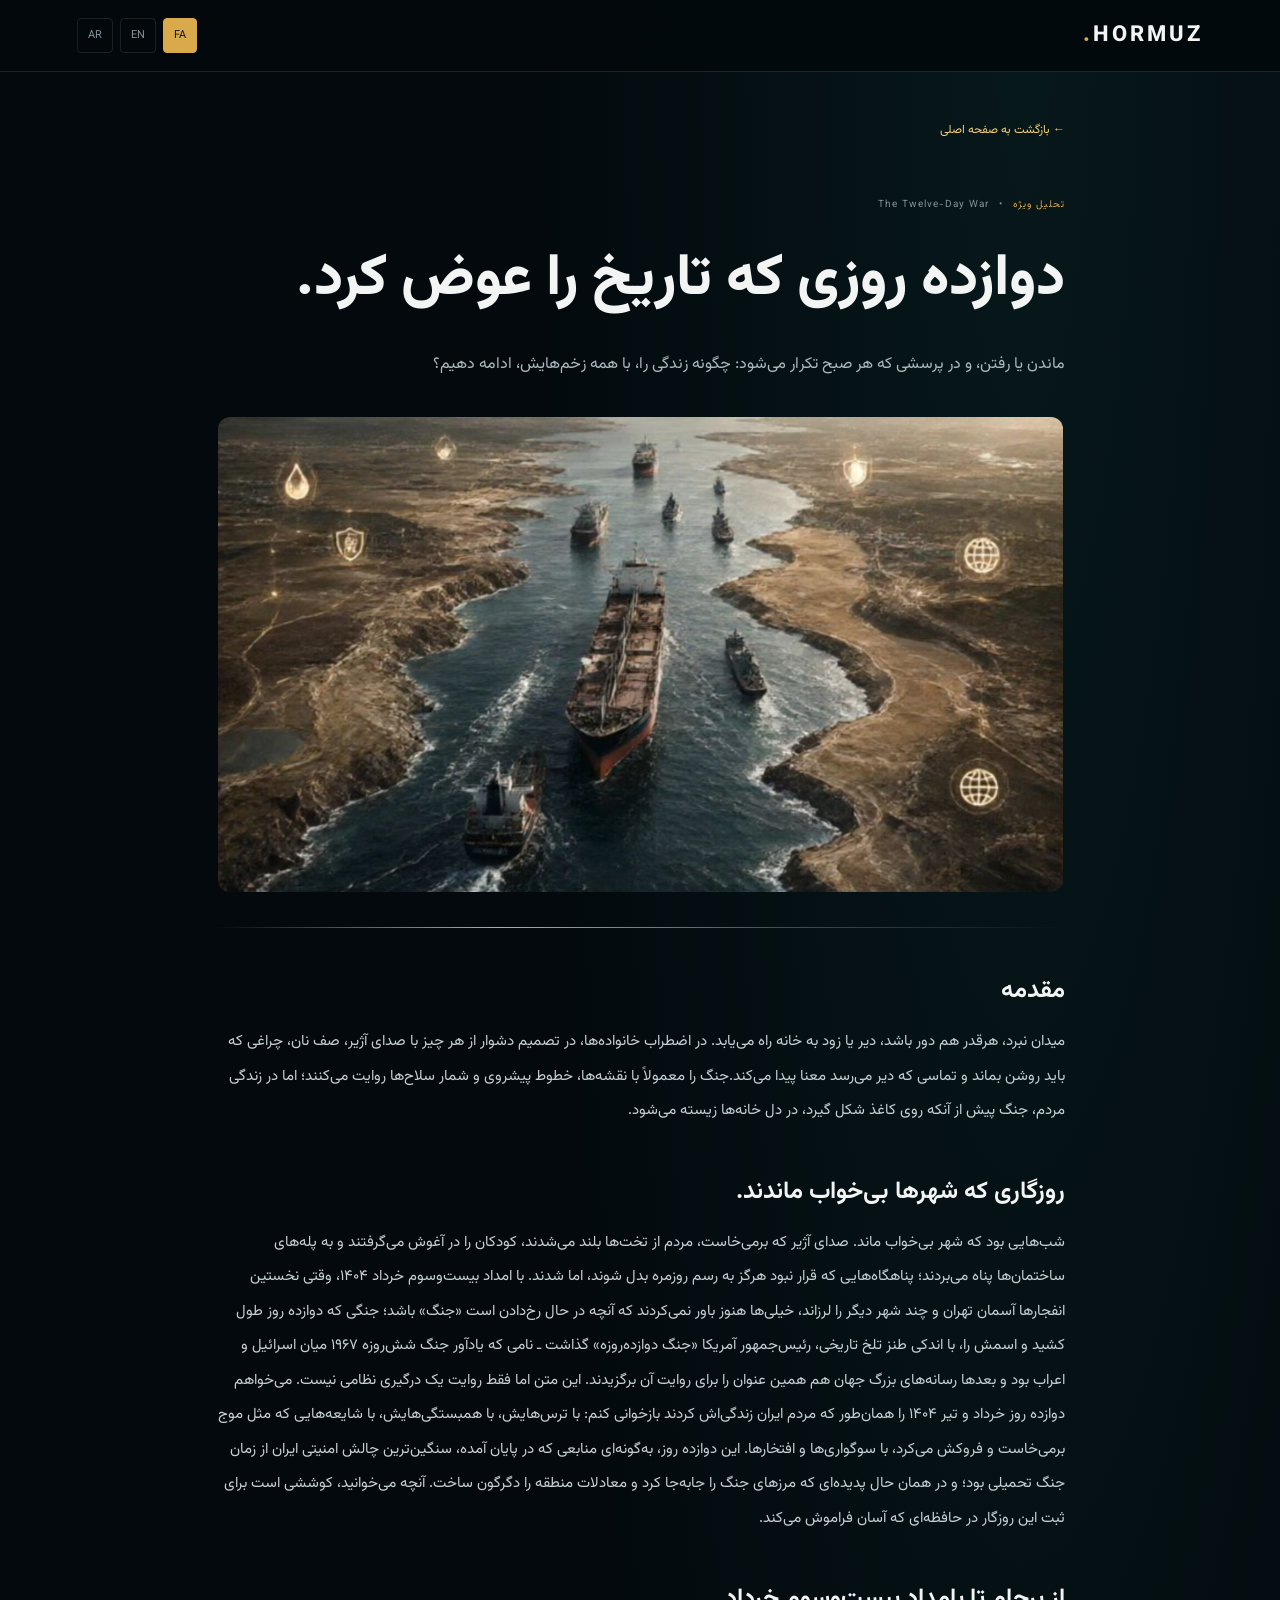
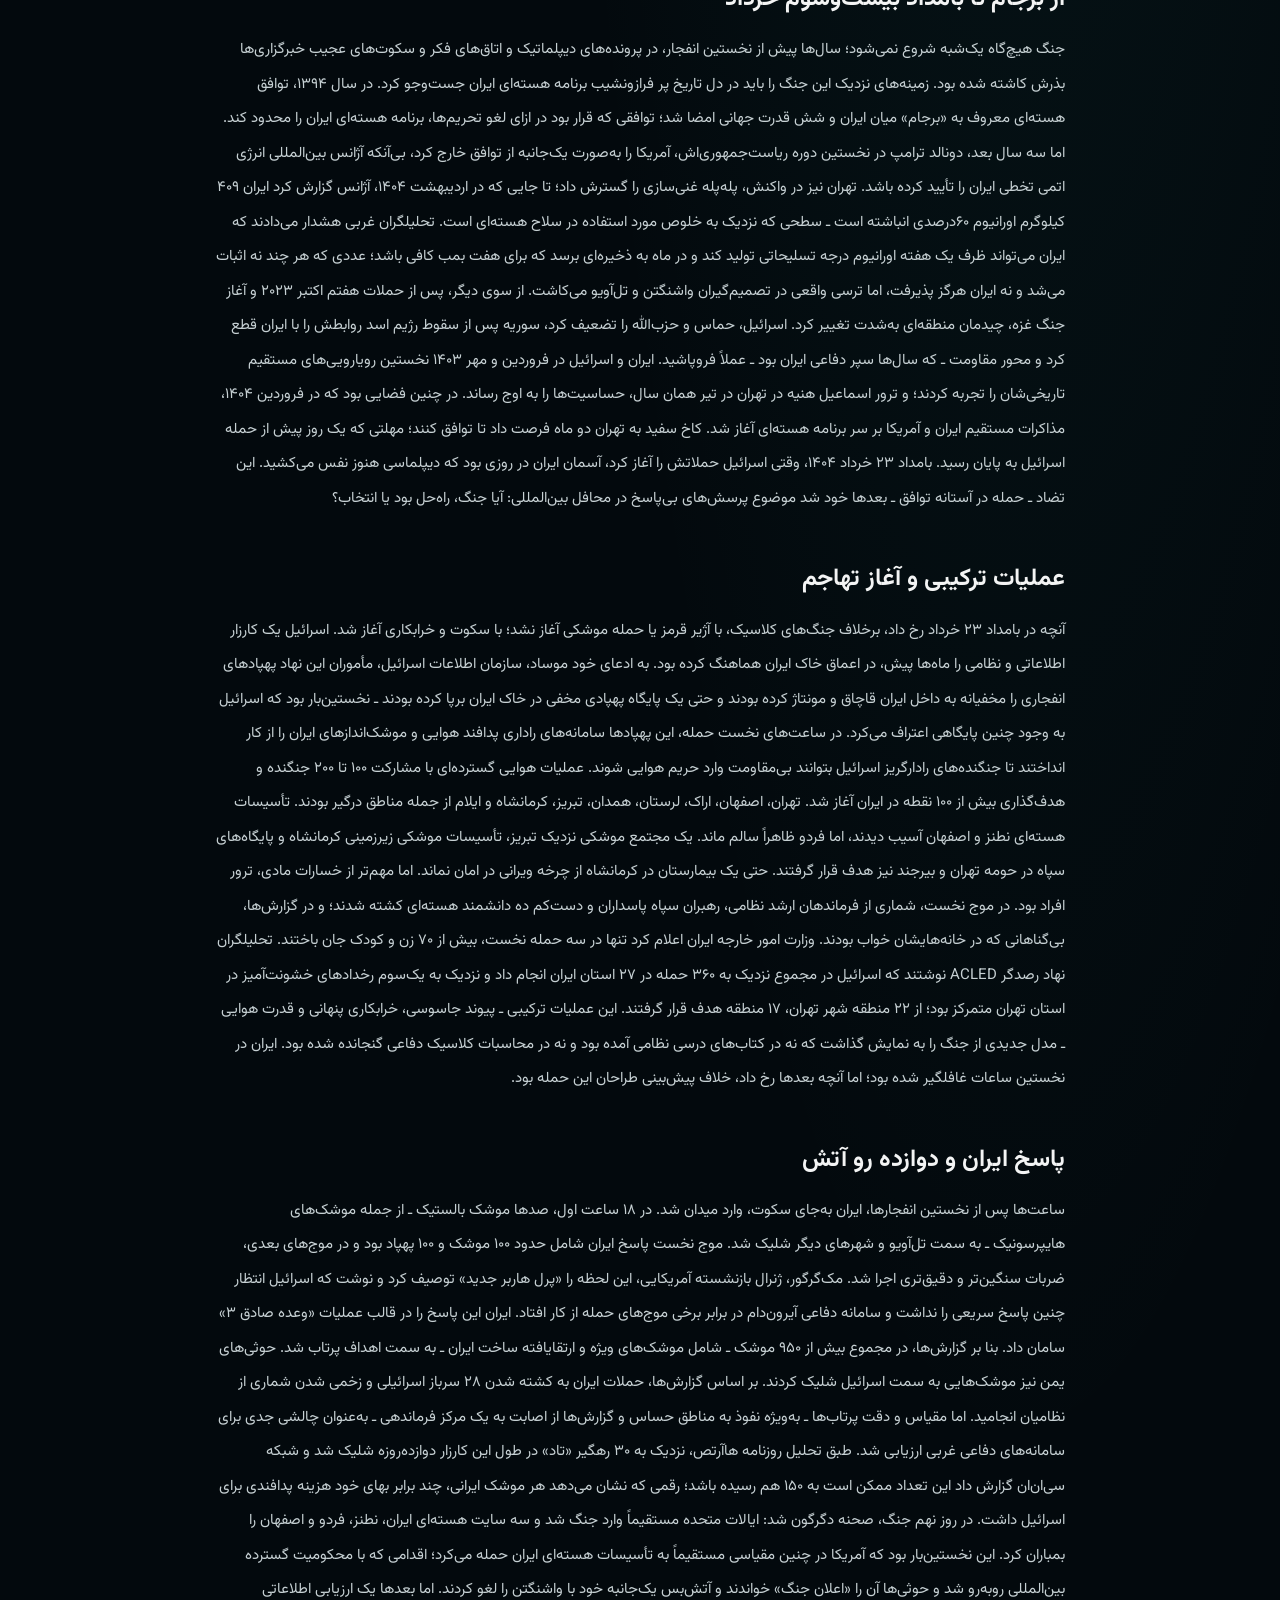
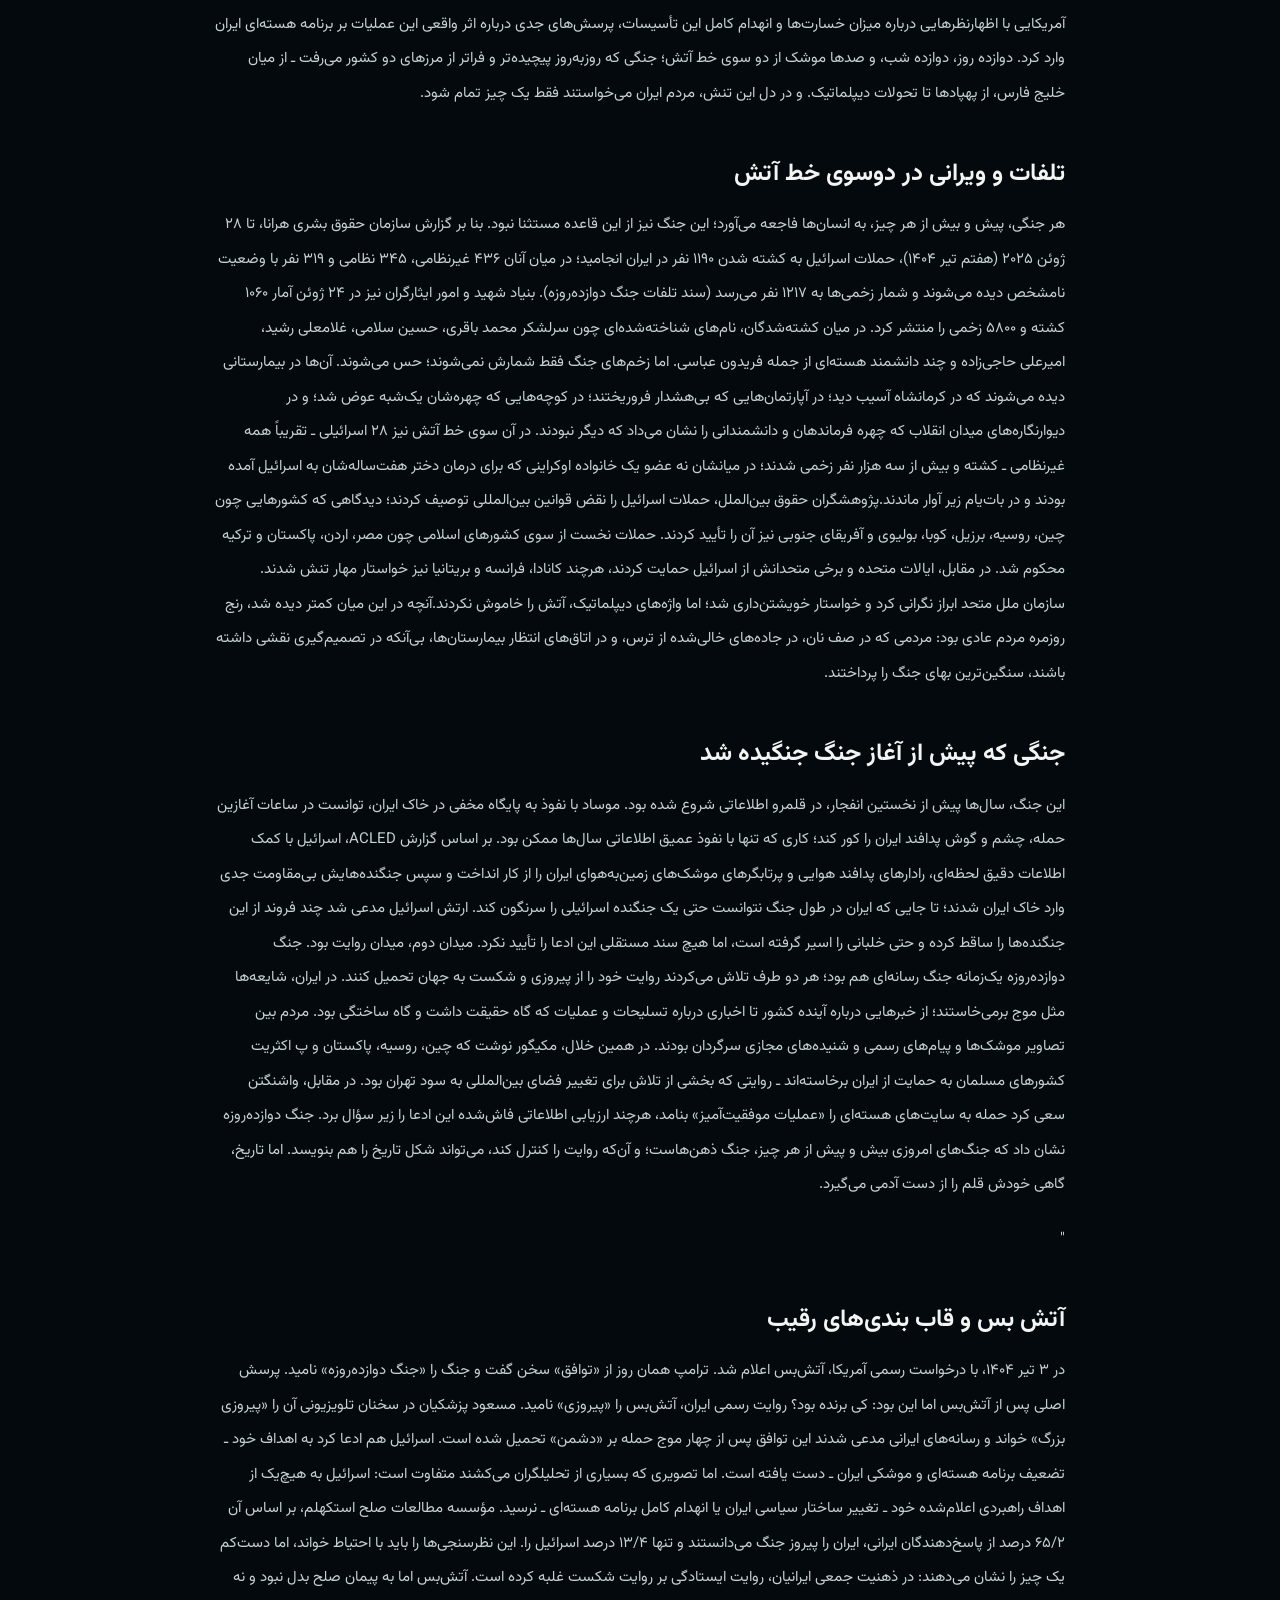
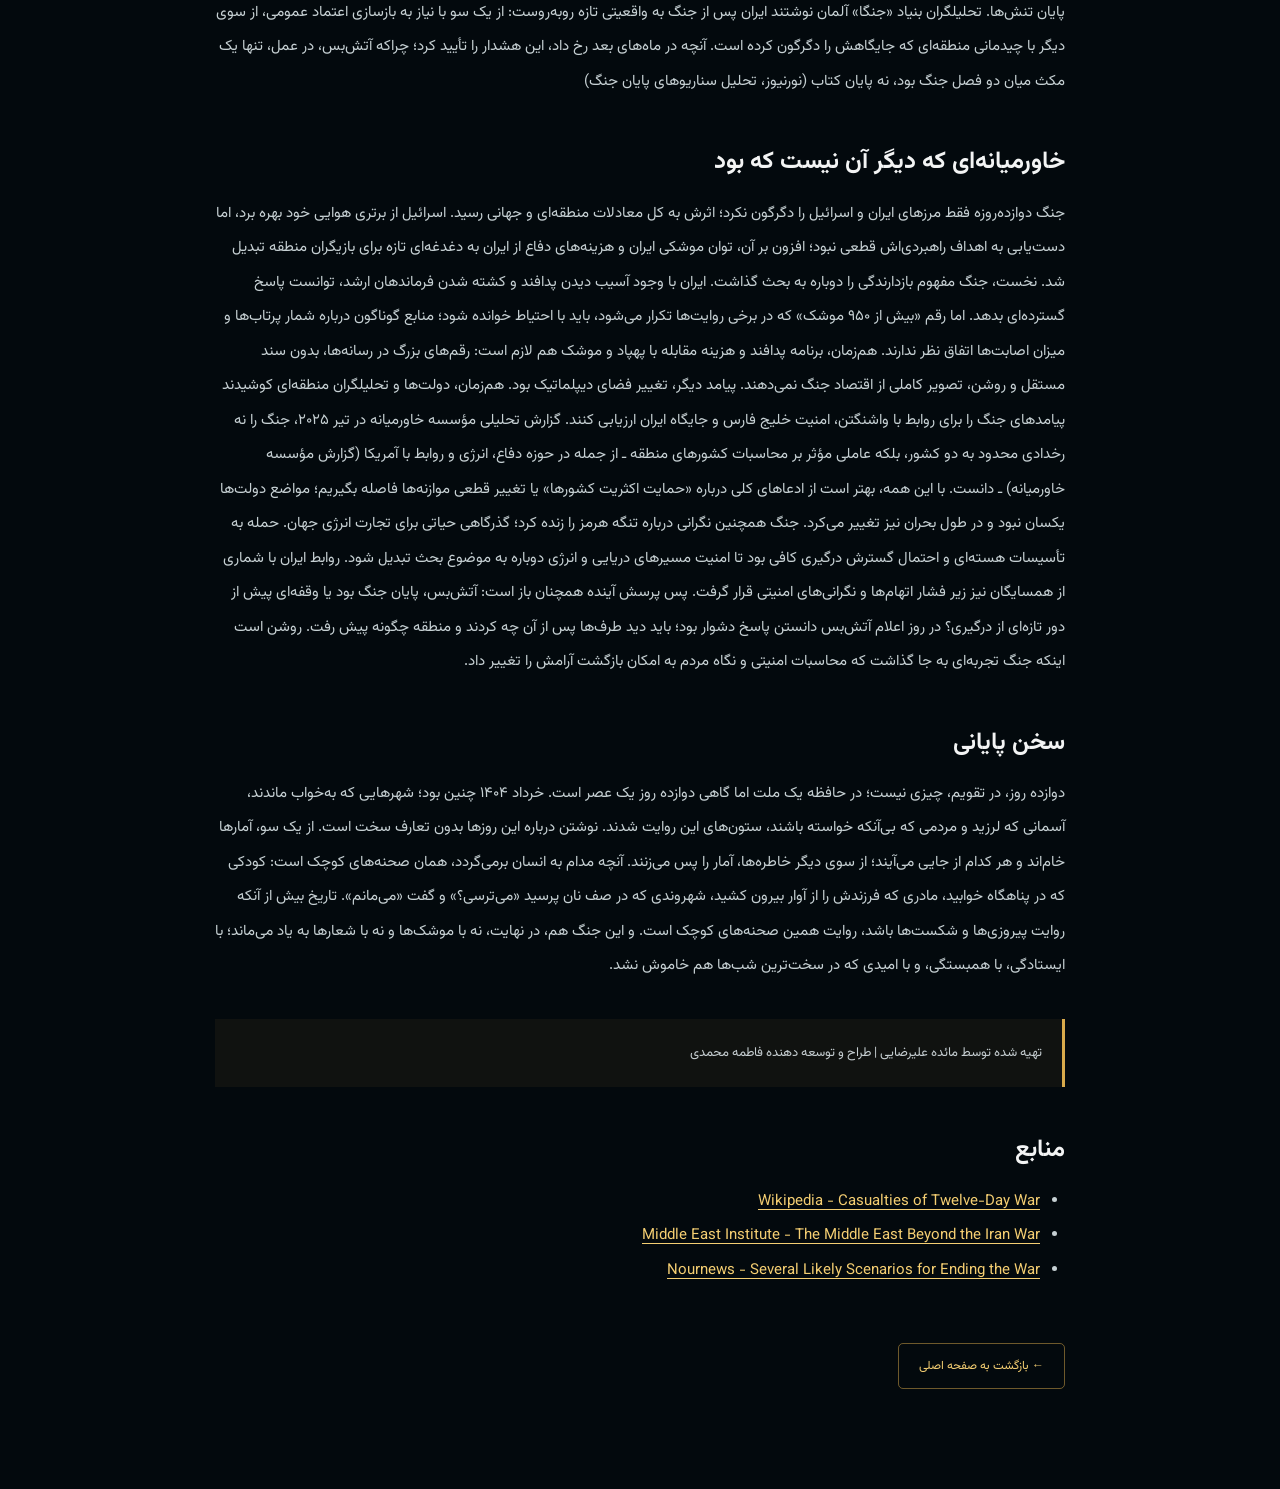
<file: article.html>
<!DOCTYPE html>
<html lang="fa" dir="rtl">
<head>
    <meta charset="UTF-8">
    <meta name="viewport" content="width=device-width, initial-scale=1.0">

    <title>HORMUZ — Special Report</title>

    <link rel="stylesheet" href="style.css">
    <link rel="stylesheet" href="article.css">
</head>

<body class="article-page">

    <header class="article-navbar">
        <a href="index.html" class="article-logo">
            HORMUZ<span>.</span>
        </a>

        <div class="article-languages">
            <button type="button" data-article-lang="fa">FA</button>
            <button type="button" data-article-lang="en">EN</button>
            <button type="button" data-article-lang="ar">AR</button>
        </div>
    </header>

    <main class="article-main">

        <a href="index.html#deep-dive"
           class="article-back"
           data-article-back>
            ← بازگشت به صفحه اصلی
        </a>

        <div class="article-meta">
            <span data-article-category>تحلیل ویژه</span>
         <span>•</span>
            <span>The Twelve-Day War</span>
        </div>

        <h1 data-article-title>
            .دوازده روزی که تاریخ را عوض کرد.
        </h1>

        <p class="article-lead" data-article-lead>
             ﻣﺎﻧﺪﻥ ﯾﺎ ﺭﻓﺘﻦ، ﻭ ﺩﺭ ﭘﺮﺳﺸﯽ ﮐﻪ ﻫﺮ ﺻﺒﺢ ﺗﮑﺮﺍﺭ ﻣﯽﺷﻮﺩ: ﭼﮕﻮﻧﻪ ﺯﻧﺪﮔﯽ ﺭﺍ، ﺑﺎ ﻫﻤﻪ ﺯﺧﻢﻫﺎﯾﺶ، ﺍﺩﺍﻣﻪ ﺩﻫﯿﻢ؟
        </p>

        <div class="article-image">
            <img src="image/article.imag.jpg" alt="">
            </div>
        
        <div class="article-divider"></div>

        <article class="article-body">

            <h2 data-article-heading-1>مقدمه</h2>

            <p data-article-paragraph-1>
                میدان نبرد، هرقدر هم دور باشد، دیر یا زود به خانه راه می‌یابد. در اضطراب خانواده‌ها، در تصمیم دشوار از هر چیز با صدای آژیر، صف نان، چراغی که باید روشن بماند و تماسی که دیر می‌رسد معنا پیدا می‌کند.جنگ را معمولاً با نقشه‌ها، خطوط پیشروی و شمار سلاح‌ها روایت می‌کنند؛ اما در زندگی مردم، جنگ پیش از آنکه روی کاغذ شکل گیرد، در دل خانه‌ها زیسته می‌شود.

            </p>

            <h2 data-article-heading-2>
                روزگاری که شهرها بی‌خواب ماندند 
            </h2>

            <p data-article-paragraph-2>
                  شب‌هایی بود که شهر بی‌خواب ماند. صدای آژیر که برمی‌خاست، مردم از تخت‌ها بلند می‌شدند، کودکان را در آغوش می‌گرفتند و به پله‌های ساختمان‌ها پناه می‌بردند؛ پناهگاه‌هایی که قرار نبود هرگز به رسم روزمره بدل شوند، اما شدند. با امداد بیست‌وسوم خرداد ۱۴۰۴، وقتی نخستین انفجارها آسمان تهران و چند شهر دیگر را لرزاند، خیلی‌ها هنوز باور نمی‌کردند که آنچه در حال رخ‌دادن است «جنگ» باشد؛ جنگی که دوازده روز طول کشید و اسمش را، با اندکی طنز تلخ تاریخی، رئیس‌جمهور آمریکا «جنگ دوازده‌روزه» گذاشت ـ نامی که یادآور جنگ شش‌روزه ۱۹۶۷ میان اسرائیل و اعراب بود و بعدها رسانه‌های بزرگ جهان هم همین عنوان را برای روایت آن برگزیدند. این متن اما فقط روایت یک درگیری نظامی نیست. می‌خواهم دوازده روز خرداد و تیر ۱۴۰۴ را همان‌طور که مردم ایران زندگی‌اش کردند بازخوانی کنم: با ترس‌هایش، با همبستگی‌هایش، با شایعه‌هایی که مثل موج برمی‌خاست و فروکش می‌کرد، با سوگواری‌ها و افتخارها. این دوازده روز، به‌گونه‌ای منابعی که در پایان آمده، سنگین‌ترین چالش امنیتی ایران از زمان جنگ تحمیلی بود؛ و در همان حال پدیده‌ای که مرزهای جنگ را جابه‌جا کرد و معادلات منطقه را دگرگون ساخت. آنچه می‌خوانید، کوششی است برای ثبت این روزگار در حافظه‌ای که آسان فراموش می‌کند.             </p>

            <h2 data-article-heading-3>
                از برجام تا بامداد بیست و سوم خرداد
            </h2>

            <p data-article-paragraph-3>
 جنگ هیچ‌گاه یک‌شبه شروع نمی‌شود؛ سال‌ها پیش از نخستین انفجار، در پرونده‌های دیپلماتیک و اتاق‌های فکر و سکوت‌های عجیب خبرگزاری‌ها بذرش کاشته شده بود. زمینه‌های نزدیک این جنگ را باید در دل تاریخ پر فرازونشیب برنامه هسته‌ای ایران جست‌وجو کرد. در سال ۱۳۹۴، توافق هسته‌ای معروف به «برجام» میان ایران و شش قدرت جهانی امضا شد؛ توافقی که قرار بود در ازای لغو تحریم‌ها، برنامه هسته‌ای ایران را محدود کند. اما سه سال بعد، دونالد ترامپ در نخستین دوره ریاست‌جمهوری‌اش، آمریکا را به‌صورت یک‌جانبه از توافق خارج کرد، بی‌آنکه آژانس بین‌المللی انرژی اتمی تخطی ایران را تأیید کرده باشد. تهران نیز در واکنش، پله‌پله غنی‌سازی را گسترش داد؛ تا جایی که در اردیبهشت ۱۴۰۴، آژانس گزارش کرد ایران ۴۰۹ کیلوگرم اورانیوم ۶۰درصدی انباشته است ـ سطحی که نزدیک به خلوص مورد استفاده در سلاح هسته‌ای است. تحلیلگران غربی هشدار می‌دادند که ایران می‌تواند ظرف یک هفته اورانیوم درجه تسلیحاتی تولید کند و در ماه به ذخیره‌ای برسد که برای هفت بمب کافی باشد؛ عددی که هر چند نه اثبات می‌شد و نه ایران هرگز پذیرفت، اما ترسی واقعی در تصمیم‌گیران واشنگتن و تل‌آویو می‌کاشت. از سوی دیگر، پس از حملات هفتم اکتبر ۲۰۲۳ و آغاز جنگ غزه، چیدمان منطقه‌ای به‌شدت تغییر کرد. اسرائیل، حماس و حزب‌الله را تضعیف کرد، سوریه پس از سقوط رژیم اسد روابطش را با ایران قطع کرد و محور مقاومت ـ که سال‌ها سپر دفاعی ایران بود ـ عملاً فروپاشید. ایران و اسرائیل در فروردین و مهر ۱۴۰۳ نخستین رویارویی‌های مستقیم تاریخی‌شان را تجربه کردند؛ و ترور اسماعیل هنیه در تهران در تیر همان سال، حساسیت‌ها را به اوج رساند. در چنین فضایی بود که در فروردین ۱۴۰۴، مذاکرات مستقیم ایران و آمریکا بر سر برنامه هسته‌ای آغاز شد. کاخ سفید به تهران دو ماه فرصت داد تا توافق کنند؛ مهلتی که یک روز پیش از حمله اسرائیل به پایان رسید. بامداد ۲۳ خرداد ۱۴۰۴، وقتی اسرائیل حملاتش را آغاز کرد، آسمان ایران در روزی بود که دیپلماسی هنوز نفس می‌کشید. این تضاد ـ حمله در آستانه توافق ـ بعدها خود شد موضوع پرسش‌های بی‌پاسخ در محافل بین‌المللی: آیا جنگ، راه‌حل بود یا انتخاب؟            </p>
            
            <h2 data-article-heading-4>پیامدهای اقتصادی و انسانی</h2>
            
          <p data-article-paragraph-4>
                اینجا پیامدهای احتمالی اختلال در حمل‌ونقل دریایی،
                تجارت، انرژی و زندگی جوامع ساحلی را بررسی کن.
            </p>
            
            <h2 data-article-heading-5>پیامدهای اقتصادی و انسانی</h2>
            
          <p data-article-paragraph-5>
                اینجا پیامدهای احتمالی اختلال در حمل‌ونقل دریایی،
                تجارت، انرژی و زندگی جوامع ساحلی را بررسی کن.
            </p>
        
            <h2 data-article-heading-6>پیامدهای اقتصادی و انسانی</h2>
            
            <p data-article-paragraph-6>
                اینجا پیامدهای احتمالی اختلال در حمل‌ونقل دریایی،
                تجارت، انرژی و زندگی جوامع ساحلی را بررسی کن.
            </p>
            
            <h2 data-article-heading-7>پیامدهای اقتصادی و انسانی</h2>
            
            <p data-article-paragraph-7>
                اینجا پیامدهای احتمالی اختلال در حمل‌ونقل دریایی،
                تجارت، انرژی و زندگی جوامع ساحلی را بررسی کن.
            </p>
"
            
            <h2 data-article-heading-8>پیامدهای اقتصادی و انسانی</h2>
            
            <p data-article-paragraph-8>
                اینجا پیامدهای احتمالی اختلال در حمل‌ونقل دریایی،
                تجارت، انرژی و زندگی جوامع ساحلی را بررسی کن.
            </p>
            
            <h2 data-article-heading-9>پیامدهای اقتصادی و انسانی</h2>
            
            <p data-article-paragraph-9>
                اینجا پیامدهای احتمالی اختلال در حمل‌ونقل دریایی،
                تجارت، انرژی و زندگی جوامع ساحلی را بررسی کن.
            </p>

            <h2 data-article-heading-10>پیامدهای اقتصادی و انسانی</h2>
            
            <p data-article-paragraph-10>
                اینجا پیامدهای احتمالی اختلال در حمل‌ونقل دریایی،
                تجارت، انرژی و زندگی جوامع ساحلی را بررسی کن.
            </p>



















            <div class="article-note" data-article-note> نویسنده: مائده علیرضایی            </div>

            <h2 data-article-sources-title>منابع</h2>

            <ul>
                <li>
                    <a>
                        Wikipedia - Casualties of Twelve-Day War
                    </a>
                </li>
                <li>
                    <a>
                        Middle East Institute - The Middle East Beyond the Iran War
                    </a>
                </li>
                                <li>
                    <a>
                        Nournews - Several Likely Scenarios for Ending the War
                    </a>
                </li>
            </ul>

        </article>

        <a href="index.html#deep-dive"
           class="article-back-bottom"
           data-article-back>
            بازگشت به صفحه اصلی
        </a>

    </main>

    <script src="article.js"></script>

</body>
</html>
</file>
<file: style.css>
@import url('https://fonts.googleapis.com/css2?family=Vazirmatn:wght@300;400;500;600;700;800&display=swap');

:root {
    --bg: #03090d;
    --bg2: #07141a;
    --card: #09181f;
    --gold: #d9aa4b;
    --gold-light: #f4ce72;
    --cyan: #35d9d0;
    --red: #ff3e46;
    --white: #f3f4f4;
    --muted: #82939a;
    --border: rgba(255,255,255,.10);
}

* {
    margin: 0;
    padding: 0;
    box-sizing: border-box;
}

html {
    scroll-behavior: smooth;
}

body {
    background: var(--bg);
    color: var(--white);
    font-family: 'Vazirmatn', sans-serif;
    overflow-x: hidden;
}

body.intro-active {
    overflow: hidden;
}

a {
    color: inherit;
    text-decoration: none;
}

button {
    font-family: inherit;
}


/* ================= INTRO ================= */

#intro {
    position: fixed;
    inset: 0;
    z-index: 9999;
    background:
        radial-gradient(circle at 50% 50%, rgba(15,90,91,.25), transparent 35%),
        #02070a;
    display: flex;
    align-items: center;
    justify-content: center;
    overflow: hidden;
}

#intro.hide {
    animation: introOut 1.2s forwards;
}

@keyframes introOut {
    0% {
        opacity: 1;
        transform: scale(1);
    }

    100% {
        opacity: 0;
        transform: scale(1.15);
        visibility: hidden;
    }
}

.intro-grid {
    position: absolute;
    inset: -50%;
    opacity: .18;

    background-image:
        linear-gradient(rgba(52,218,208,.15) 1px, transparent 1px),
        linear-gradient(90deg, rgba(52,218,208,.15) 1px, transparent 1px);

    background-size: 50px 50px;

    transform: perspective(500px) rotateX(60deg);
    animation: gridMove 10s linear infinite;
}

@keyframes gridMove {
    from {
        transform: perspective(500px) rotateX(60deg) translateY(0);
    }

    to {
        transform: perspective(500px) rotateX(60deg) translateY(50px);
    }
}

.intro-map {
    position: absolute;
    width: 800px;
    height: 500px;

    background:
        radial-gradient(circle at 50% 50%, rgba(0,220,210,.25), transparent 30%),
        radial-gradient(circle at 70% 40%, rgba(220,170,70,.15), transparent 30%);

    filter: blur(2px);
}

.intro-orbit {
    position: absolute;
    border: 1px solid rgba(217,170,75,.4);
    border-radius: 50%;
    left: 50%;
    top: 50%;
    transform: translate(-50%,-50%);
}

.orbit-1 {
    width: 220px;
    height: 220px;
    animation: orbit 8s linear infinite;
}

.orbit-2 {
    width: 380px;
    height: 380px;
    border-color: rgba(53,217,208,.2);
    animation: orbit 14s linear infinite reverse;
}

.orbit-3 {
    width: 600px;
    height: 600px;
    border-color: rgba(217,170,75,.08);
    animation: orbit 20s linear infinite;
}

@keyframes orbit {
    to {
        transform: translate(-50%,-50%) rotate(360deg);
    }
}

.intro-content {
    position: relative;
    z-index: 5;
    text-align: center;
    width: min(600px, 90%);
}

.intro-mini {
    font-size: 11px;
    letter-spacing: 3px;
    color: var(--muted);
    margin-bottom: 28px;
}

.pulse-dot,
.live-label span {
    display: inline-block;
    width: 7px;
    height: 7px;
    background: var(--red);
    border-radius: 50%;
    margin-left: 8px;
    animation: pulse 1.2s infinite;
}

@keyframes pulse {
    50% {
        opacity: .25;
        transform: scale(.7);
    }
}

.intro-title {
    display: flex;
    flex-direction: column;
}

.intro-small {
    color: var(--gold);
    font-size: 30px;
    letter-spacing: 10px;
}

.intro-main {
    font-size: clamp(65px, 13vw, 130px);
    font-weight: 800;
    line-height: .9;
    letter-spacing: 5px;
    color: white;
    text-shadow:
        0 0 30px rgba(217,170,75,.3),
        0 0 80px rgba(53,217,208,.15);
}

#introSubtitle {
    margin-top: 30px;
    color: #cbd3d5;
    font-size: 18px;
}

.intro-line {
    width: min(450px, 80%);
    height: 3px;
    background: rgba(255,255,255,.1);
    margin: 35px auto 10px;
    overflow: hidden;
}

#loadingBar {
    height: 100%;
    width: 0;
    background: linear-gradient(90deg, var(--cyan), var(--gold));
    box-shadow: 0 0 15px var(--gold);
}

.loading-percent {
    font-size: 12px;
    color: var(--gold);
}

.intro-scroll {
    position: absolute;
    bottom: 30px;
    text-align: center;
    color: #73838a;
    font-size: 11px;
}

.intro-scroll span {
    display: block;
    width: 18px;
    height: 30px;
    border: 1px solid #64767c;
    border-radius: 15px;
    margin: auto;
    position: relative;
}

.intro-scroll span::after {
    content: "";
    position: absolute;
    width: 3px;
    height: 7px;
    background: var(--gold);
    border-radius: 3px;
    left: 7px;
    top: 5px;
    animation: scrollDot 1.5s infinite;
}

@keyframes scrollDot {
    to {
        top: 17px;
        opacity: 0;
    }
}


/* ================= NAVBAR ================= */

.navbar {
    height: 78px;
    display: flex;
    align-items: center;
    justify-content: space-between;
    padding: 0 5%;
    border-bottom: 1px solid var(--border);
    background: rgba(3,9,13,.88);
    backdrop-filter: blur(20px);
    position: sticky;
    top: 0;
    z-index: 100;
}

.logo,
.footer-logo {
    font-weight: 800;
    letter-spacing: 4px;
    font-size: 22px;
}

.logo span,
.footer-logo span {
    color: var(--gold);
}

.navbar nav {
    display: flex;
    gap: 25px;
    font-size: 12px;
    color: #9ca9ad;
}

.navbar nav a {
    transition: .3s;
}

.navbar nav a:hover {
    color: var(--gold);
}

.languages {
    display: flex;
    gap: 6px;
}

.languages button {
    width: 38px;
    height: 32px;
    background: transparent;
    color: #879499;
    border: 1px solid var(--border);
    border-radius: 5px;
    cursor: pointer;
    font-size: 10px;
}

.languages button.active {
    background: var(--gold);
    color: #111;
    border-color: var(--gold);
}


/* ================= HERO ================= */

.hero {
    min-height: 600px;
    position: relative;
    margin-bottom: 10px;
    display: flex;
    align-items: center;
    overflow: hidden;
    background-image: url(image/main.jpg);
  /*  background:
        radial-gradient(circle at 70% 40%, rgba(24,117,119,.22), transparent 30%),
        linear-gradient(120deg, #02080c, #06171d);
*/}



.hero::before {
    content: "";
    position: absolute;
    inset: 0;
    opacity: .15;
    background-image:
        linear-gradient(rgba(255,255,255,.08) 1px, transparent 1px),
        linear-gradient(90deg, rgba(255,255,255,.08) 1px, transparent 1px);
    background-size: 70px 70px;
}

.hero-map {
    position: absolute;
    width: 900px;
    height: 600px;
    right: -150px;
    top: 0;

    background:
        radial-gradient(ellipse at center, rgba(22,122,120,.35), transparent 55%);

    transform: rotate(-12deg);
    animation: mapFloat 7s ease-in-out infinite alternate;
}

@keyframes mapFloat {
    to {
        transform: rotate(-8deg) translateY(-20px);
    }
}

.hero-content {
    position: relative;
    z-index: 4;
    width: min(760px, 90%);
    margin-right: 8%;
    animation: heroIn 1.5s .4s both;
}

@keyframes heroIn {
    from {
        opacity: 0;
        transform: translateY(30px);
    }

    to {
        opacity: 1;
        transform: translateY(0);
    }
}

.live-label {
    font-size: 10px;
    letter-spacing: 1px;
    color: var(--red);
    margin-bottom: 25px;
}

.hero h1 {
    font-size: clamp(45px, 7vw, 90px);
    line-height: 1;
    font-weight: 800;
}

.hero h1 strong {
    display: block;
    color: var(--gold);
    margin-top: 20px;
}

.hero p {
    max-width: 670px;
    margin-top: 30px;
    color: #aeb9bc;
    line-height: 2;
    font-size: 15px;
}

.hero-buttons {
    display: flex;
    gap: 15px;
    margin-top: 35px;
}

.btn {
    padding: 14px 25px;
    border-radius: 5px;
    font-size: 12px;
    transition: .3s;
}

.btn.gold {
    background: var(--gold);
    color: #111;
}

.btn.outline {
    border: 1px solid rgba(217,170,75,.5);
    color: var(--gold-light);
}

.btn:hover {
    transform: translateY(-4px);
}

.hero-route {
    position: absolute;
    right: 10%;
    bottom: 20%;
    width: 500px;
    height: 200px;
    opacity: .5;
}

.route-line {
    height: 1px;
    width: 100%;
    background: linear-gradient(90deg, transparent, var(--gold), var(--cyan), transparent);
    transform: rotate(-15deg);
}

.route-point {
    position: absolute;
    width: 9px;
    height: 9px;
    background: var(--gold);
    border-radius: 50%;
    box-shadow: 0 0 20px var(--gold);
    animation: routePulse 2s infinite;
}

.point-a {
    right: 10%;
    top: 20%;
}

.point-b {
    right: 50%;
    top: 35%;
    animation-delay: .6s;
}

.point-c {
    right: 85%;
    top: 55%;
    animation-delay: 1.2s;
}

@keyframes routePulse {
    50% {
        transform: scale(1.8);
        opacity: .4;
    }
}


/* ================= SECTIONS ================= */

.section {
    padding: 60px 6%;
    max-width: 1500px;
    max-width: 1500px;
   transform: translateY(-60px);
}

.section-heading {
    display: flex;
    align-items: end;
    justify-content: space-between;
    transform: translateY(-10px);
}

.eyebrow {
    color: var(--gold);
    font-size: 10px;
    letter-spacing: 3px;
}

.section h2 {
    margin-top: 12px;
    font-size: clamp(28px, 4vw, 48px);
}

.date-badge {
    border: 1px solid var(--border);
    padding: 9px 15px;
    color: var(--muted);
    font-size: 10px;
}



 /* مخصفی در دسکتاپ*/
.mobile-eyebrow {
    display: none !important;
}
   /*نمایش فقط در موبایل  */
@media screen and (max-width: 768px) {
    .mobile-eyebrow {
        display: block !important;
    }
}  
@media screen and (min-width: 769px) {
    .date-badge {
        display: none;
    }
    .news-heading-title h2 {
        display: none;
    }
}



/* ================= NEWS ================= */

.news-grid {
    display: grid;
    grid-template-columns: repeat(4, 1fr);
    gap: 15px;
}

.news-card {
    background: linear-gradient(145deg, #091920, #061015);
    border: 1px solid var(--border);
    border-radius: 8px;
    padding: 23px;
    min-height: 330px;
    position: relative;
    overflow: hidden;
    transition: .4s;
}

.news-card::before {
    content: "";
    position: absolute;
    width: 150px;
    height: 150px;
    border-radius: 50%;
    background: rgba(53,217,208,.08);
    filter: blur(30px);
    top: -70px;
    right: -50px;
}

.news-card:hover {
    transform: translateY(-8px);
    border-color: rgba(217,170,75,.5);
}

.news-card.danger {
    border-color: rgba(255,62,70,.4);
}

.card-top {
    display: flex;
    justify-content: space-between;
    color: var(--muted);
    font-size: 9px;
}

.red-dot {
    width: 6px;
    height: 6px;
    border-radius: 50%;
    background: var(--red);
}

.news-icon {
    font-size: 35px;
    margin: 30px 0 20px;
    color: var(--gold);
}

.news-card h3 {
    font-size: 17px;
    line-height: 1.7;
}

.news-card p {
    margin-top: 15px;
    color: var(--muted);
    font-size: 12px;
    line-height: 1.9;
}

.tag {
    display: inline-block;
    margin-top: 20px;
    padding: 5px 9px;
    border: 1px solid currentColor;
    border-radius: 3px;
    font-size: 8px;
}

.tag.red {
    color: var(--red);
}

.tag.blue {
    color: var(--cyan);
}

.tag.warning {
    color: #e5a949;
}

.gold-tag {
    color: var(--gold);
}


/* ================= TIMELINE ================= */

.timeline {
    position: relative;
    max-width: 950px;
    margin: auto;
}

.timeline::before {
    content: "";
    position: absolute;
    right: 18px;
    top: 0;
    bottom: 0;
    width: 1px;
    background: linear-gradient(var(--gold), var(--cyan), var(--red));
}

.timeline-item {
    display: grid;
    grid-template-columns: 55px 1fr;
    gap: 25px;
    position: relative;
    margin-bottom: 50px;
    opacity: .6;
    transition: .5s;
}

.timeline-item.show {
    opacity: 1;
}

.timeline-dot {
    width: 37px;
    height: 37px;
    border: 1px solid var(--gold);
    border-radius: 50%;
    background: var(--bg);
    color: var(--gold);
    display: flex;
    align-items: center;
    justify-content: center;
    font-size: 10px;
    z-index: 2;
}

.timeline-item.active .timeline-dot {
    background: var(--gold);
    color: #111;
    box-shadow: 0 0 25px rgba(217,170,75,.4);
}

.timeline-content span {
    color: var(--gold);
    font-size: 10px;
}

.timeline-content h3 {
    margin: 7px 0;
    font-size: 19px;
}

.timeline-content p {
    color: var(--muted);
    font-size: 12px;
    line-height: 1.9;
    max-width: 700px;
}


/* ================= SOUTH ================= */

.south-section {
    max-width: 1500px;
}

.south-grid {
    display: grid;
    grid-template-columns: 1.2fr 1fr 1fr;
    gap: 15px;
}
.place-card.bandar{
        
background:
    linear-gradient(
        180deg,
        rgba(3, 12, 16, 0.25) 0%,
        rgba(3, 12, 16, 0.45) 45%,
        rgba(3, 12, 16, 0.92) 100%
    ),
    url("image/bandar.jpg") center / cover no-repeat;
}
    .place-card.qeshm{
       background:
    linear-gradient(
        180deg,
        rgba(3, 12, 16, 0.25) 0%,
        rgba(3, 12, 16, 0.45) 45%,
        rgba(3, 12, 16, 0.92) 100%
    ),
    url("image/qeshm.jpg") center / cover no-repeat; 
    }
    .place-card.jask{
    background:
    linear-gradient(
        180deg,
        rgba(3, 12, 16, 0.25) 0%,
        rgba(3, 12, 16, 0.45) 45%,
        rgba(3, 12, 16, 0.92) 100%
    ),
    url("image/jask.jpg") center / cover no-repeat;    
    }
.place-card {
    min-height: 390px;
    border-radius: 8px;
    overflow: hidden;
    position: relative;
    border: 1px solid var(--border);
}
/*.place-card::before {
    content: "";
    position: absolute;
    inset: 0;
    background:
        linear-gradient(180deg, transparent 25%, rgba(0,0,0,.9));
}

.place-card::after {
    content: "";
    position: absolute;
    inset: 25%;
    border: 1px solid rgba(217,170,75,.18);
    border-radius: 50%;
    animation: orbit 15s linear infinite;
}
*/
.place-content {
    position: absolute;
    bottom: 30px;
    right: 30px;
    left: 30px;
    z-index: 2;
}

.place-content span {
    color: var(--gold);
    font-size: 10px;
    letter-spacing: 2px;
}

.place-content h3 {
    font-size: 30px;
    margin: 8px 0;
}

.place-content p {
    color: #a7b3b6;
    font-size: 12px;
    line-height: 1.8;
}

.resilience-box {
    margin-top: 20px;
    padding: 30px;
    display: flex;
    align-items: center;
    gap: 25px;
    border: 1px solid rgba(53,217,208,.2);
    background: linear-gradient(100deg, rgba(16,71,76,.3), rgba(3,12,16,.7));
    border-radius: 8px;
}

.resilience-symbol {
    width: 60px;
    height: 60px;
    border: 1px solid var(--gold);
    border-radius: 50%;
    display: flex;
    justify-content: center;
    align-items: center;
    color: var(--gold);
    font-size: 25px;
}

.resilience-box h3 {
    font-size: 20px;
}

.resilience-box p {
    color: var(--muted);
    font-size: 13px;
    margin-top: 8px;
}


/* ================= NUMBERS ================= */

.numbers-section {
    background:
        radial-gradient(circle at 50% 50%, rgba(15,70,74,.15), transparent 50%);
}

.numbers-grid {
    display: grid;
    grid-template-columns: repeat(4, 1fr);
    gap: 15px;
}

.number-card {
    padding: 30px;
    min-height: 250px;
    background: #07151b;
    border: 1px solid var(--border);
    border-radius: 8px;
    text-align: center;
}

.number-icon {
    display: block;
    color: var(--gold);
    font-size: 22px;
}

.number-card strong {
    display: block;
    font-size: 45px;
    color: var(--cyan);
    margin: 15px 0;
}

.number-card h3 {
    font-size: 14px;
}

.number-card p {
    margin-top: 10px;
    color: var(--muted);
    font-size: 11px;
    line-height: 1.7;
}

.red-number strong {
    color: var(--red);
} 

/* ================= ACTORS ================= */

.actors-grid {
    display: grid;
    grid-template-columns: repeat(3,1fr);
    gap: 15px;
}

.actor {
    padding: 30px;
    border: 1px solid var(--border);
    border-radius: 8px;
    min-height: 330px;
    position: relative;
    overflow: hidden;
}

.actor::after {
    content: "";
    position: absolute;
    width: 180px;
    height: 180px;
    border-radius: 50%;
    right: -70px;
    top: -70px;
    background: rgba(53,217,208,.08);
    filter: blur(25px);
}

.actor.iran {
    border-color: rgba(39,170,116,.25);
}

.actor.usa {
    border-color: rgba(70,110,210,.25);
}

.actor.israel {
    border-color: rgba(120,90,190,.25);
}

.flag {
    font-size: 35px;
}

.actor h3 {
    font-size: 25px;
    margin: 12px 0 20px;
}

.actor ul {
    padding-right: 18px;
}

.actor li {
    color: var(--muted);
    font-size: 12px;
    line-height: 2;
    margin-bottom: 8px;
}

.fact-check {
    display: flex;
    align-items: center;
    gap: 20px;
    margin-top: 20px;
    padding: 25px;
    border: 1px solid rgba(217,170,75,.25);
    border-radius: 8px;
    background: rgba(217,170,75,.04);
}

.fact-check > span {
    width: 45px;
    height: 45px;
    border: 1px solid var(--gold);
    border-radius: 50%;
    display: flex;
    align-items: center;
    justify-content: center;
    color: var(--gold);
}

.fact-check h3 {
    font-size: 15px;
}

.fact-check p {
    color: var(--muted);
    font-size: 11px;
    margin-top: 5px;
}


/* ================= CIVILIAN ================= */

.civilian-section {
    max-width: none;
    min-height: 400px;
    display: flex;
    align-items: center;

    background:
        linear-gradient(90deg, rgba(2,8,11,.9), rgba(2,8,11,.5)),
        radial-gradient(circle at 70% 50%, rgba(217,170,75,.15), transparent 35%);
        
}


.civilian-content {
    max-width: 850px;
}

.civilian-content h2 {
    font-size: clamp(35px,6vw,70px);
    margin: 20px 0;
}

.civilian-content p {
    color: var(--muted);
    line-height: 2;
    font-size: 15px;
}


/* ================= SOURCES ================= */

.sources-grid {
    display: grid;
    grid-template-columns: repeat(3,1fr);
    gap: 12px;
}

.source {
    padding: 25px;
    border: 1px solid var(--border);
    background: #071219;
    border-radius: 6px;
}

.source strong {
    color: var(--gold);
    display: block;
    font-size: 15px;
    letter-spacing: 2px;
}

.source span {
    color: var(--muted);
    font-size: 10px;
}

.last-update {
    margin-top: 30px;
    display: flex;
    align-items: center;
    gap: 10px;
    color: var(--muted);
    font-size: 10px;
}

.last-update span {
    width: 6px;
    height: 6px;
    border-radius: 50%;
    background: var(--cyan);
}


/* ================= FOOTER ================= */

footer {
    border-top: 1px solid var(--border);
    padding: 40px 6%;
    display: flex;
    align-items: center;
    justify-content: space-between;
    color: var(--muted);
    font-size: 10px;
}

footer p {
    max-width: 400px;
}


/* ================= RTL / LTR ================= */

html[dir="ltr"] .hero-content {
    margin-right: 0;
    margin-left: 8%;
}

html[dir="ltr"] .timeline::before {
    left: 18px;
    right: auto;
}

html[dir="ltr"] .timeline-item {
    direction: ltr;
}

html[dir="ltr"] .timeline-content {
    text-align: left;
}

html[dir="ltr"] .resilience-box,
html[dir="ltr"] .fact-check {
    direction: ltr;
}

html[dir="ltr"] .actor ul {
    padding-left: 18px;
    padding-right: 0;
}


/* ================= MOBILE ================= */

@media(max-width: 900px) {

    .navbar {
        height: auto;
        min-height: 70px;
        flex-wrap: wrap;
        gap: 15px;
        padding: 15px 5%;
    }

    .navbar nav {
        order: 3;
        width: 100%;
        overflow-x: auto;
        padding-bottom: 5px;
        gap: 18px;
    }

    .news-grid,
    .numbers-grid {
        grid-template-columns: repeat(2,1fr);
    }

    .actors-grid {
        grid-template-columns: 1fr;
    }

    .south-grid {
        grid-template-columns: 1fr;
    }

    .place-card {
        min-height: 300px;
    }

    .hero {
        min-height: 600px;
    }

    .hero-content {
        margin: 0 6%;
    }

    .hero-route {
        opacity: .2;
        right: -100px;
    }

    footer {
        flex-direction: column;
        gap: 20px;
        text-align: center;
    }
}


@media(max-width: 600px) {

    .section {
        padding: 70px 5%;
    }

    .news-grid,
    .numbers-grid,
    .sources-grid {
        grid-template-columns: 1fr;
    }

    .intro-main {
        font-size: 70px;
    }

    .intro-small {
        font-size: 20px;
    }

    .hero h1 {
        font-size: 45px;
    }

    .hero p {
        font-size: 13px;
    }

    .hero-buttons {
        flex-direction: column;
    }

    .btn {
        text-align: center;
    }

    .section-heading {
        align-items: flex-start;
        gap: 20px;
        flex-direction: column;
    }

    .resilience-box,
    .fact-check {
        align-items: flex-start;
    }
}


/* ================= REDUCED MOTION ================= */

@media(prefers-reduced-motion: reduce) {

    *,
    *::before,
    *::after {
        animation-duration: .01ms !important;
        animation-iteration-count: 1 !important;
        scroll-behavior: auto !important;
    }
}

/* HORMUZ button hover & touch effects */
.hero-buttons .btn {
    transition: background-color 0.3s ease,
                color 0.3s ease,
                border-color 0.3s ease,
                box-shadow 0.3s ease;
    -webkit-tap-highlight-color: transparent;
}

/* Top button: yellow → transparent */
.hero-buttons .btn.gold:hover,
.hero-buttons .btn.gold:active {
    background: transparent !important;
    color: var(--gold) !important;
    border-color: var(--gold) !important;
    box-shadow: 0 0 18px rgba(217, 170, 70, 0.2);
}

/* Bottom button: same hover as top button */
.hero-buttons .btn.outline:hover,
.hero-buttons .btn.outline:active {
    background: transparent !important;
    color: var(--gold) !important;
    border-color: var(--gold) !important;
    box-shadow: 0 0 18px rgba(217, 170, 70, 0.2);
}

/* =========================================
   DEEP DIVE — FEATURED ARTICLE SECTION
========================================= */

.deep-dive-section {
    position: relative;
    isolation: isolate;
    overflow: hidden;
}

/* Heading */

.deep-dive-heading {
    max-width: 720px;
    margin: 0 auto 35px;
    text-align: center;
}

.deep-dive-heading h2 {
    margin-top: 14px;
    font-size: clamp(28px, 4vw, 44px);
}

.deep-dive-heading p {
    margin-top: 14px;
    color: var(--muted);
    font-size: 13px;
    line-height: 2;
}

/* Main article card */

.deep-dive-card {
    display: block;
    position: relative;
    isolation: isolate;
    overflow: hidden;

    max-width: 1000px;
    min-height: 320px;
    margin: 0 auto;

    padding: clamp(24px, 5vw, 55px);

    background:
        radial-gradient(
            ellipse at 15% 100%,
            rgba(53, 217, 208, .12),
            transparent 45%
        ),
        radial-gradient(
            ellipse at 90% 0%,
            rgba(217, 170, 75, .14),
            transparent 40%
        ),
        linear-gradient(135deg, #0a1c23, #03090d 75%);

    border: 1px solid rgba(217, 170, 75, .35);
    border-radius: 12px;

    transition:
        transform .35s ease,
        border-color .35s ease,
        box-shadow .35s ease;
}

/* Decorative frame */

.deep-dive-card::before {
    content: "";
    position: absolute;
    inset: 12px;
    z-index: -1;

    border: 1px solid rgba(255, 255, 255, .07);
    border-radius: 7px;

    pointer-events: none;
}

/* Subtle light sweep */

.deep-dive-card::after {
    content: "";
    position: absolute;
    z-index: -1;

    top: -60%;
    left: -65%;
    width: 45%;
    height: 220%;

    background: linear-gradient(
        90deg,
        transparent,
        rgba(255, 255, 255, .045),
        transparent
    );

    transform: rotate(20deg);
    transition: left .7s ease;

    pointer-events: none;
}

.deep-dive-card:hover,
.deep-dive-card:focus-visible {
    transform: translateY(-5px);
    border-color: var(--gold);
    box-shadow: 0 15px 45px rgba(0, 0, 0, .25);
}

.deep-dive-card:hover::after,
.deep-dive-card:focus-visible::after {
    left: 125%;
}

/* Top line */

.deep-dive-topline {
    display: flex;
    align-items: center;
    justify-content: space-between;
    gap: 15px;

    padding-bottom: 18px;
    border-bottom: 1px solid rgba(255, 255, 255, .10);

    color: var(--muted);
    font-size: 10px;
    letter-spacing: 1.5px;
}

.deep-dive-label {
    display: inline-flex;
    align-items: center;
    gap: 9px;
}

.deep-dive-dot {
    width: 7px;
    height: 7px;
    flex-shrink: 0;

    border-radius: 50%;
    background: var(--gold);

    box-shadow: 0 0 12px rgba(217, 170, 75, .65);
    animation: deepDivePulse 1.8s infinite;
}

@keyframes deepDivePulse {
    50% {
        opacity: .4;
        box-shadow: 0 0 3px rgba(217, 170, 75, .3);
    }
}

/* Card text */

.deep-dive-content {
    position: relative;
    z-index: 2;

    max-width: 680px;
    padding-top: 35px;
}

.deep-dive-category {
    display: inline-block;
    margin-bottom: 15px;

    color: var(--cyan);
    font-size: 11px;
    letter-spacing: 1px;
}

.deep-dive-content h3 {
    max-width: 650px;

    color: var(--white);
    font-size: clamp(26px, 4.5vw, 43px);
    font-weight: 800;
    line-height: 1.6;
}

.deep-dive-content p {
    max-width: 600px;
    margin-top: 14px;

    color: #a7b6bb;
    font-size: 13px;
    line-height: 2.1;
}

/* Read article link */

.deep-dive-read {
    display: inline-flex;
    align-items: center;
    gap: 12px;

    margin-top: 28px;
    padding-bottom: 7px;

    color: var(--gold-light);
    font-size: 12px;

    border-bottom: 1px solid rgba(217, 170, 75, .6);
}

.deep-dive-arrow {
    display: inline-block;
    transition: transform .3s ease;
}

.deep-dive-card:hover .deep-dive-arrow {
    transform: translate(3px, -3px);
}

/* Decorative background typography */

.deep-dive-decoration {
    position: absolute;
    z-index: -1;

    left: -20px;
    bottom: -42px;

    color: rgba(53, 217, 208, .035);
    font-size: clamp(65px, 13vw, 160px);
    font-weight: 800;
    letter-spacing: 5px;
    line-height: 1;

    pointer-events: none;
    user-select: none;
}

/* Buttons */

.deep-dive-actions {
    display: flex;
    justify-content: center;
    align-items: center;
    flex-wrap: wrap;
    gap: 14px;

    margin-top: 25px;
}

.deep-dive-btn {
    display: inline-flex;
    justify-content: center;
    align-items: center;

    min-width: 155px;
    min-height: 46px;
    padding: 12px 24px;

    border-radius: 5px;
    font-size: 12px;
    text-align: center;

    transition:
        background .3s ease,
        color .3s ease,
        border-color .3s ease,
        transform .3s ease;
}

.deep-dive-btn:hover {
    transform: translateY(-3px);
}

.deep-dive-btn.primary {
    background: var(--gold);
    border: 1px solid var(--gold);
    color: #111;
    z-index:100 ;
    position: relative;
}

.deep-dive-btn.primary:hover {
    background: var(--gold-light);
    border-color: var(--gold-light);
}

.deep-dive-btn.secondary {
    background: transparent;
    border: 1px solid rgba(217, 170, 75, .5);
    color: var(--gold-light);
        z-index:100 ;
    position: relative;
}

.deep-dive-btn.secondary:hover {
    background: rgba(217, 170, 75, .10);
    border-color: var(--gold);
}





/* Mobile */

@media (max-width: 600px) {
    .deep-dive-heading {
        text-align: right;
    }

    .deep-dive-card {
        min-height: 300px;
        padding: 24px 20px;
    }

    .deep-dive-card::before {
        inset: 7px;
    }

    .deep-dive-topline {
        font-size: 9px;
        letter-spacing: .5px;
    }

    .deep-dive-content {
        padding-top: 28px;
    }

    .deep-dive-content h3 {
        font-size: 25px;
        line-height: 1.7;
    }

    .deep-dive-content p {
        font-size: 12px;
    }

    .deep-dive-actions {
        align-items: stretch;
        flex-direction: column;
    }

    .deep-dive-btn {
        width: 100%;
    }

    .deep-dive-decoration {
        font-size: 75px;
        bottom: -15px;
    }
}

/* English layout */

html[dir="ltr"] .deep-dive-heading {
    text-align: left;
}

html[dir="ltr"] .deep-dive-decoration {
    left: auto;
    right: -20px;
}

html[dir="ltr"] .deep-dive-arrow {
    transform: rotate(0deg);
}

@media screen and (max-width: 768px) {
    .hero {
        background-size: contain;
        background-position: center top;
        background-repeat: no-repeat;
    }
}
@media screen and (max-width: 768px) {

    .hero {
        background-size: auto 100%;
        background-position: center center;
        background-repeat: no-repeat;

        /* فضای کافی برای متن‌های هدر */
        min-height: 600px;
        height: auto;
        padding: 40px 20px;
        box-sizing: border-box;
    }

    /* عنوان اصلی هدر */
    .hero h1 {
        font-size: clamp(26px, 6vw, 36px);
        line-height: 1.5;
        max-width: 100%;
        overflow-wrap: anywhere;
    }

    /* متن توضیحات هدر */
    .hero p {
        font-size: 14px;
        line-height: 1.9;
        max-width: 100%;
    }

    /* دکمه‌های هدر */
    .hero .hero-buttons {
        display: flex;
        flex-wrap: wrap;
        justify-content: center;
        gap: 12px;
    }

    .hero .hero-buttons .btn {
        max-width: 100%;
        box-sizing: border-box;
        white-space: normal;
    }
}






.section-divider {
    border: none;
    height: 1px;
    width: 85%;
    margin: 70px auto;
    background: linear-gradient(
        to right,
        transparent,
        rgba(190, 170, 120, 0.4),
        transparent
    );
}





    .civilian-section {
        min-height: unset;
        height: auto;
        padding-top: 25px;
        padding-bottom: 25px;
        margin-top: 0 !important;
    }

    .civilian-content {
        width: 100%;
    }

    .civilian-content h2 {
        font-size: 28px;
        margin: 12px 0;
    }

    .civilian-content p {
        font-size: 13px;
        line-height: 1.8;
    }
</file>
<file: article.css>
/* =========================================
   HORMUZ — ARTICLE PAGE
========================================= */

.article-page {
    min-height: 100vh;
    background:
        radial-gradient(
            ellipse at 80% 0%,
            rgba(53, 217, 208, .07),
            transparent 35%
        ),
        var(--bg);
}

.article-navbar {
    position: sticky;
    top: 0;
    z-index: 100;

    display: flex;
    align-items: center;
    justify-content: space-between;
    gap: 20px;

    padding: 18px 6%;
    border-bottom: 1px solid var(--border);

    background: rgba(3, 9, 13, .92);
    backdrop-filter: blur(18px);
}

.article-logo {
    font-size: 22px;
    font-weight: 800;
    letter-spacing: 3px;
}

.article-logo span {
    color: var(--gold);
}

.article-languages {
    display: flex;
    gap: 7px;
}

.article-languages button {
    padding: 8px 10px;
    border: 1px solid var(--border);
    border-radius: 4px;

    background: transparent;
    color: var(--muted);

    cursor: pointer;
    font-family: inherit;
    font-size: 11px;
}

.article-languages button.active {
    color: #111;
    background: var(--gold);
    border-color: var(--gold);
}

.article-main {
    width: min(850px, 88%);
    margin: 0 auto;
    padding: 45px 0 100px;
}

.article-back,
.article-back-bottom {
    display: inline-block;
    color: var(--gold-light);
    font-size: 12px;
}

.article-back:hover,
.article-back-bottom:hover {
    color: var(--cyan);
}

.article-meta {
    display: flex;
    align-items: center;
    gap: 10px;

    margin-top: 55px;
    color: var(--muted);
    font-size: 10px;
    letter-spacing: 1px;
}

.article-meta span:first-child {
    color: var(--gold);
}

.article-main > h1 {
    margin-top: 22px;
    font-size: clamp(32px, 6vw, 58px);
    font-weight: 800;
    line-height: 1.6;
}

.article-lead {
    max-width: 720px;
    margin-top: 20px;

    color: #aab9be;
    font-size: 16px;
    line-height: 2.2;
}

.article-divider {
    width: 100%;
    height: 1px;
    margin: 35px 0;

    background: linear-gradient(
        90deg,
        transparent,
        var(--gold),
        rgba(53, 217, 208, .4),
        transparent
    );
}

.article-body {
    font-size: 15px;
    line-height: 2.3;
    color: #c6d0d3;
}

.article-body h2 {
    margin-top: 42px;
    margin-bottom: 12px;

    color: var(--white);
    font-size: 24px;
    line-height: 1.8;
}

.article-body p {
    margin-bottom: 20px;
}

.article-body a {
    color: var(--gold-light);
    text-decoration: underline;
    text-underline-offset: 4px;
}

.article-body ul {
    padding-inline-start: 25px;
}

.article-note {
    margin: 35px 0;
    padding: 20px;

    background: rgba(217, 170, 75, .06);
    border-inline-start: 3px solid var(--gold);

    color: #c5cdd0;
    font-size: 13px;
    line-height: 2.2;
}

.article-back-bottom {
    margin-top: 55px;
    padding: 13px 20px;

    border: 1px solid rgba(217, 170, 75, .5);
    border-radius: 5px;
}

@media (max-width: 600px) {
    .article-navbar {
        padding: 15px 5%;
    }

    .article-main {
        width: 90%;
        padding-top: 30px;
    }

    .article-meta {
        margin-top: 40px;
    }

    .article-lead {
        font-size: 14px;
    }

    .article-body {
        font-size: 14px;
    }

    .article-body h2 {
        font-size: 21px;
    }
}

.article-image{
    width :100%;
    margin: 35px auto;
    text-align: center;
}

.article-image img{
    width: 100%;
    max-width: 845px;
    height: auto;
    display: block;
    margin: 0 auto;
    border-radius: 12px;
}
</file>
